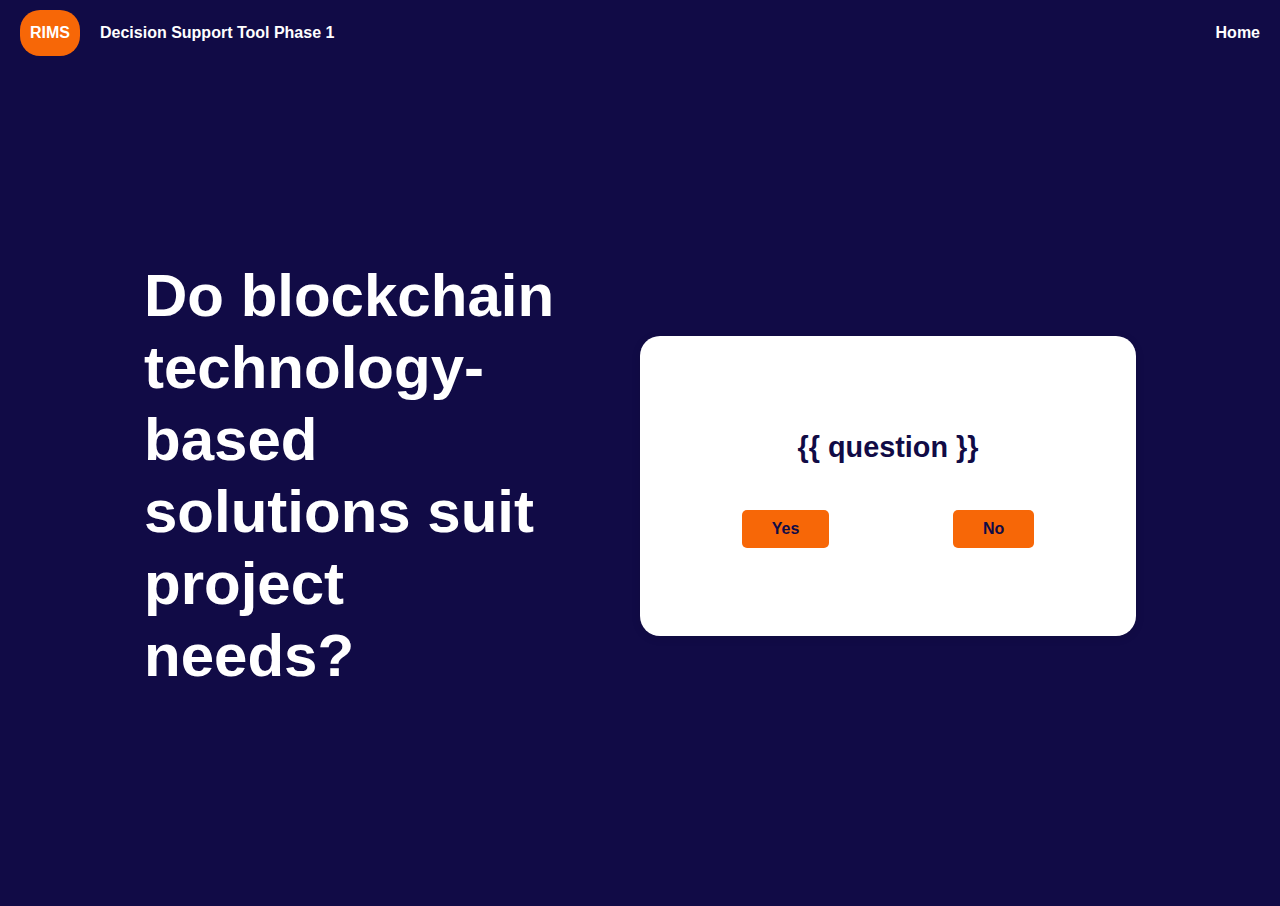
<file: BCT-Phase 1/templates/index.html>
<!DOCTYPE html>
<html lang="en">
  <head>
    <meta charset="UTF-8" />
    <meta name="viewport" content="width=device-width, initial-scale=1.0" />
    <title>Web-based DST Application</title>
    <style>
      * {
        margin: 0;
        padding: 0;
        box-sizing: border-box;
      }

      body {
        font-family: "Open Sans", sans-serif;
        line-height: 1.6;
        background-color: #110b46;
        position: relative;
      }

      .main-header {
        background: #110b46;
        padding: 10px 20px;
        display: flex;
        justify-content: space-between;
        align-items: center;
      }

      .title {
        color: #ffffff;
        font-family: "Open Sans", sans-serif;
        
        font-size: clamp(1.5rem, 5vw, 60px);
        line-height: 1.2;
        font-weight: 700;
        margin-bottom: 20px;
       
        max-width: 90%;
      }

      .info {
        color: #adb5bd;
        font-family: "Open Sans", sans-serif;
        font-size: 20px;
        font-weight: 700;
        max-width: 650px;
      }

      .content {
        font-family: "Open Sans", sans-serif;
        font-size: 16px;
        font-weight: 500;
        color: #adb5bd;
        max-width: 500px;
      }

      .logo {
        font-weight: 600;
        color: #fff;
        font-size: 1em;
      }

      .logo-container {
        background-color: #f76707;
        padding: 10px;
        border-radius: 20px;
        display: inline-block;
        margin-right: 10px;
      }

      .header-text {
        color: #fff;
        font-weight: 600;
        margin-left: 10px;
      }

      .header-left {
        display: flex;
        align-items: center;
      }

      .main-nav .nav-item {
        color: #ffffff;
        text-decoration: none;
        margin-left: 20px;
        font-weight: 600;
      }

      .main-nav .nav-item:hover {
        border-bottom: 2px solid #333;
      }

      .main-content {
        display: flex;
        flex-direction: row;
        flex-wrap: wrap;
        justify-content: center;
        align-items: center;
        padding: 20px;
        height: calc(100vh - 60px);
      }

      .general-info {
        flex-basis: 40%;
        padding: 20px;
      }

      .question-card {
        background: #fff;
        border-radius: 20px;
        box-shadow: 0 2px 10px rgba(0, 0, 0, 0.1);
        padding: 40px;
        width: 50%;
        max-width: 600px;
        margin: 20px;
        height: 300px;
        flex-basis: 40%;
        text-align: center;
        margin-left: 20px;
        display: flex;
        flex-direction: column;
        justify-content: center;
      }

      .question-title {
        font-size: 1.8em;
        margin-bottom: 20px;
        color: #110b46;
      }

      .response-form {
        display: flex;
        justify-content: space-around;
        margin-top: 20px;
      }

      .response-btn {
        border: none;
        border-radius: 5px;
        padding: 10px 30px;
        cursor: pointer;
        transition: all 0.3s ease;
        font-size: 1em;
        font-weight: 600;
        color: #110b46;
        background-color: #f76707;
      }

      .response-btn:hover {
        background-color: #ff922b;
      }

      @media (max-width: 768px) {
        .question-card {
          width: 80%;
          padding: 20px;
        }

        .question-title {
          font-size: 1.5em;
        }

        .header {
          flex-direction: column;
        }

        .main-nav .nav-item {
          margin-left: 0;
          margin-right: 0;
          margin-top: 10px;
        }

        .main-content {
          flex-direction: column;
        }

        .general-info .question-card {
          flex-basis: 100%;
          width: 100%;
          padding: 20px;
        }
      }
    </style>
  </head>
  <body>
    <header class="main-header">
      <div class="header-left">
        <div class="logo-container">
          <div class="logo">RIMS</div>
        </div>
        <div class="header-text">Decision Support Tool Phase 1</div>
      </div>
      <nav class="main-nav">
        <a href="/" class="nav-item">Home</a>
      </nav>
    </header>
    <main class="main-content">
      <div class="general-info">
        <h1 class="title">
          Do blockchain technology-based solutions suit project needs?
        </h1>
      </div>
      <div class="question-card">
        <h1 class="question-title">{{ question }}</h1>

        <form action="/index" method="post" class="response-form">
          <button type="submit" class="response-btn" name="answer" value="yes">
            Yes
          </button>
          <button type="submit" class="response-btn" name="answer" value="no">
            No
          </button>
        </form>
      </div>
    </main>
  </body>
</html>
</file>
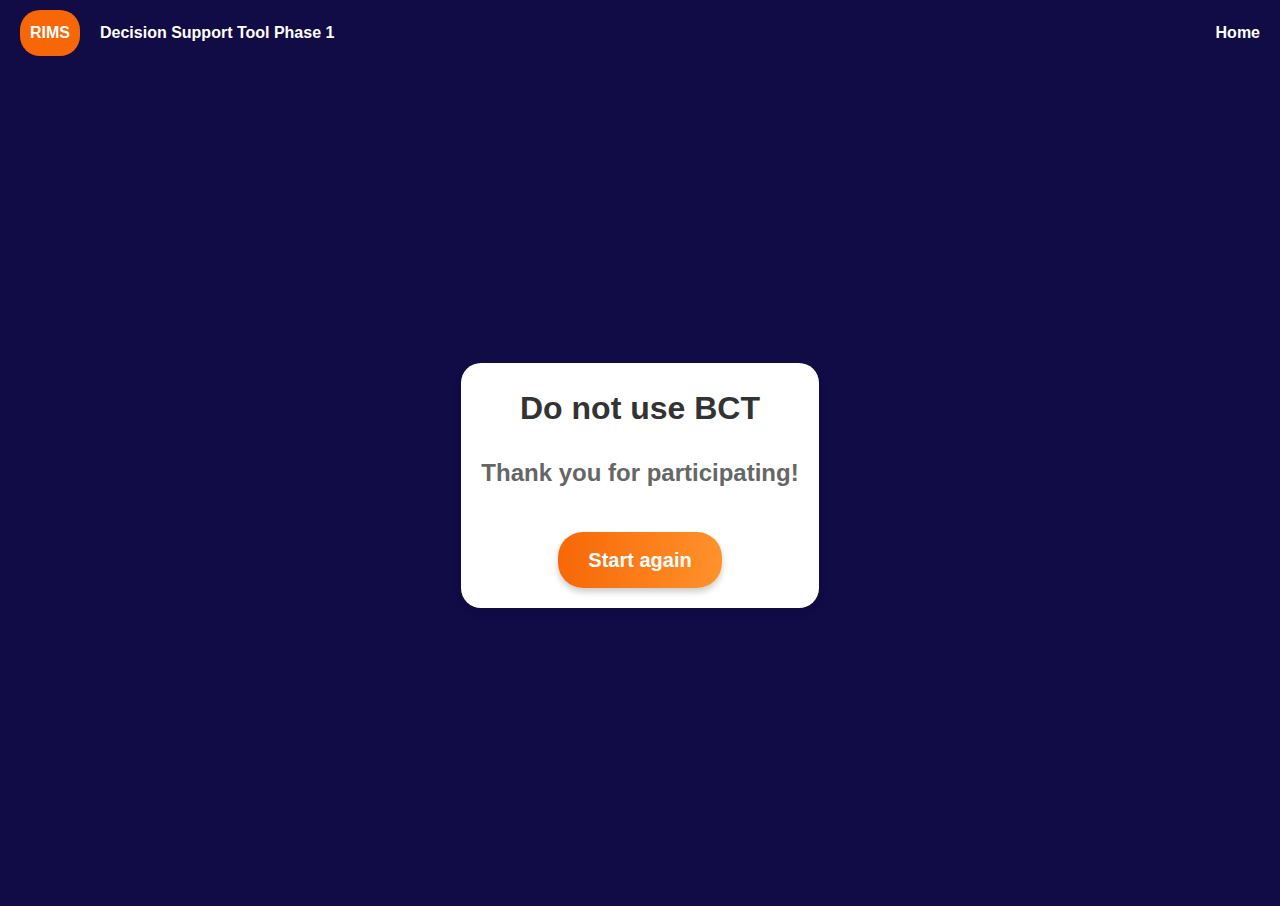
<file: BCT-Phase 1/templates/end.html>
<!DOCTYPE html>
<html lang="en">
  <head>
    <meta charset="UTF-8" />
    <meta name="viewport" content="width=device-width, initial-scale=1.0" />
    <title>Web-based DST Application</title>
    <style>
      * {
        margin: 0;
        padding: 0;
        box-sizing: border-box;
      }

      body {
        font-family: "Open Sans", sans-serif;
        line-height: 1.6;
        background-color: #110b46;
        position: relative;
      }

      .card {
        background: #fff;
        border-radius: 20px;
        box-shadow: 0 4px 8px rgba(0, 0, 0, 0.1);
        padding: 20px;
        max-width: 500px;
        text-align: center;
      }

      h1 {
        color: #333;
        font-size: 2em;
        margin-bottom: 20px;
      }

      h3 {
        color: #666;
        font-size: 24px;
        margin-bottom: 20px;
      }

      .logo {
        font-weight: 600;
        font-size: 1em;
        color: #fff;
      }

      .logo-container {
        background-color: #f76707;
        padding: 10px;
        border-radius: 20px;
        display: inline-block;
        margin-right: 10px;
      }

      .header-text {
        color: #fff;
        font-weight: 600;
        margin-left: 10px;
      }

      .header-left {
        display: flex;
        align-items: center;
      }

      .main-nav .nav-item {
        color: #ffffff;
        text-decoration: none;
        margin-left: 20px;
        font-weight: 600;
      }

      .main-nav .nav-item:hover {
        border-bottom: 2px solid #333;
      }

      .main-header {
        background: #110b46;
        padding: 10px 20px;
        display: flex;
        justify-content: space-between;
        align-items: center;
      }

      .main-content {
        display: flex;
        flex-direction: row;
        flex-wrap: wrap;
        justify-content: center;
        align-items: center;
        padding: 20px;
        height: calc(100vh - 60px);
      }

      .phase-link {
        display: inline-block;
        text-decoration: none;
        background-image: linear-gradient(to right, #f76707, #ff922b);
        color: #fff;
        padding: 12px 30px;
        border-radius: 25px;
        border: none;
        box-shadow: 0 4px 6px rgba(0, 0, 0, 0.2);
        margin-top: 20px;
        transition: transform 0.2s ease, box-shadow 0.2s ease;
        font-weight: bold;
        font-size: 20px;
      }

      .phase-link:hover {
        transform: translateY(-2px);
        box-shadow: 0 6px 8px rgba(0, 0, 0, 0.3);
        background-image: linear-gradient(to right, #ff922b, #f76707);
        text-decoration: none;
      }

      @media (max-width: 768px) {
        .header {
          flex-direction: column;
        }
        .main-content {
          flex-direction: column;
        }
        .main-nav .nav-item {
          margin-left: 0;
          margin-right: 0;
          margin-top: 10px;
        }
      }
    </style>
  </head>
  <body>
    <header class="main-header">
      <div class="header-left">
        <div class="logo-container">
          <div class="logo">RIMS</div>
        </div>
        <div class="header-text">Decision Support Tool Phase 1</div>
      </div>
      <nav class="main-nav">
        <a href="/" class="nav-item">Home</a>
      </nav>
    </header>
    <main class="main-content">
      <div class="card">
        <h1>Do not use BCT</h1>
        <h3>Thank you for participating!</h3>
        <a href="/index" class="phase-link">Start again</a>
      </div>
    </main>
  </body>
</html>
</file>
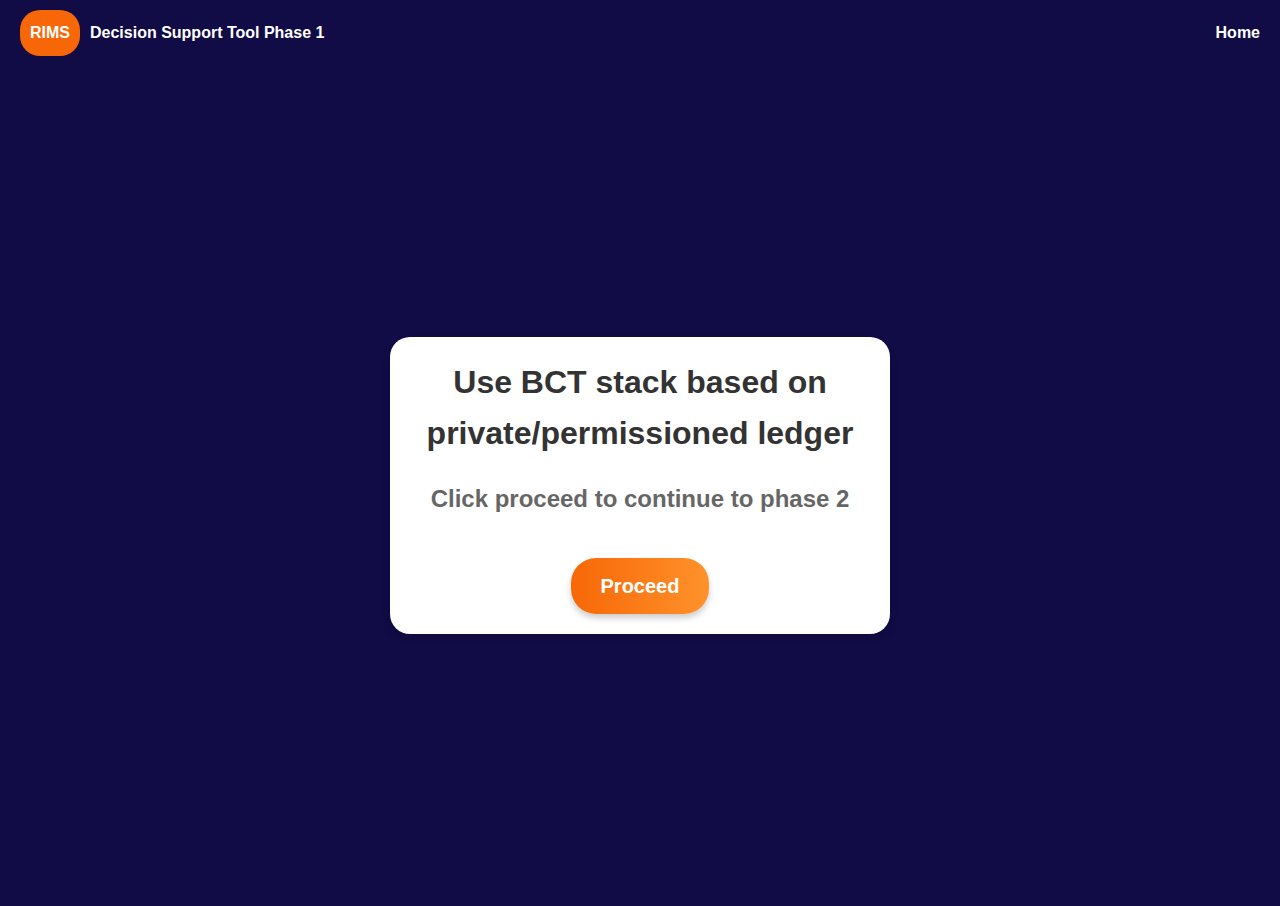
<file: BCT-Phase 1/templates/solution_1.html>
<!DOCTYPE html>
<html lang="en">
  <head>
    <meta charset="UTF-8" />
    <meta name="viewport" content="width=device-width, initial-scale=1.0" />
    <title>Web-based DST Application</title>
    <style>
      * {
        margin: 0;
        padding: 0;
        box-sizing: border-box;
      }

      body {
        font-family: "Open Sans", sans-serif;
        line-height: 1.6;
        background-color: #110b46;
        position: relative;
      }

      .card {
        background: #fff;
        border-radius: 20px;
        box-shadow: 0 4px 8px rgba(0, 0, 0, 0.1);
        padding: 20px;
        max-width: 500px;
        text-align: center;
      }

      h1 {
        color: #333;
        font-size: 2em;
        margin-bottom: 20px;
      }

      h3 {
        color: #666;
        font-size: 24px;
        margin-bottom: 20px;
      }

      .logo {
        font-weight: 600;
        font-size: 1em;
        color: #fff;
      }

      .logo-container {
        background-color: #f76707;
        padding: 10px;
        border-radius: 20px;
        display: inline-block;
      }

      .header-text {
        color: #fff;
        font-weight: 600;
        margin-left: 10px;
      }

      .header-left {
        display: flex;
        align-items: center;
      }

      .main-nav .nav-item {
        color: #ffffff;
        text-decoration: none;
        margin-left: 20px;
        font-weight: 600;
      }

      .main-nav .nav-item:hover {
        border-bottom: 2px solid #333;
      }

      .main-header {
        background: #110b46;
        padding: 10px 20px;
        display: flex;
        justify-content: space-between;
        align-items: center;
      }

      .main-content {
        display: flex;
        flex-direction: row;
        flex-wrap: wrap;
        justify-content: center;
        align-items: center;
        padding: 20px;
        height: calc(100vh - 60px);
      }

      .phase-link {
        display: inline-block;
        text-decoration: none;
        background-image: linear-gradient(to right, #f76707, #ff922b);
        color: #fff;
        padding: 12px 30px;
        border-radius: 25px;
        border: none;
        box-shadow: 0 4px 6px rgba(0, 0, 0, 0.2);
        margin-top: 20px;
        transition: transform 0.2s ease, box-shadow 0.2s ease;
        font-weight: bold;
        font-size: 20px;
      }

      .phase-link:hover {
        transform: translateY(-2px);
        box-shadow: 0 6px 8px rgba(0, 0, 0, 0.3);
        background-image: linear-gradient(to right, #ff922b, #f76707);
        text-decoration: none;
      }

      @media (max-width: 768px) {
        .header {
          flex-direction: column;
        }
        .main-content {
          flex-direction: column;
        }
        .main-nav .nav-item {
          margin-left: 0;
          margin-right: 0;
          margin-top: 10px;
        }
      }
    </style>
  </head>
  <body>
    <header class="main-header">
      <div class="header-left">
        <div class="logo-container">
          <div class="logo">RIMS</div>
        </div>
        <div class="header-text">Decision Support Tool Phase 1</div>
      </div>
      <nav class="main-nav">
        <a href="/" class="nav-item">Home</a>
      </nav>
    </header>
    <main class="main-content">
      <div class="card">
        <h1>Use BCT stack based on private/permissioned ledger</h1>
        <h3>Click proceed to continue to phase 2</h3>
        <a
          href="https://bct-cscm.netlify.app/"
          class="phase-link"
          target="_blank"
          >Proceed</a
        >
      </div>
    </main>
  </body>
</html>
</file>
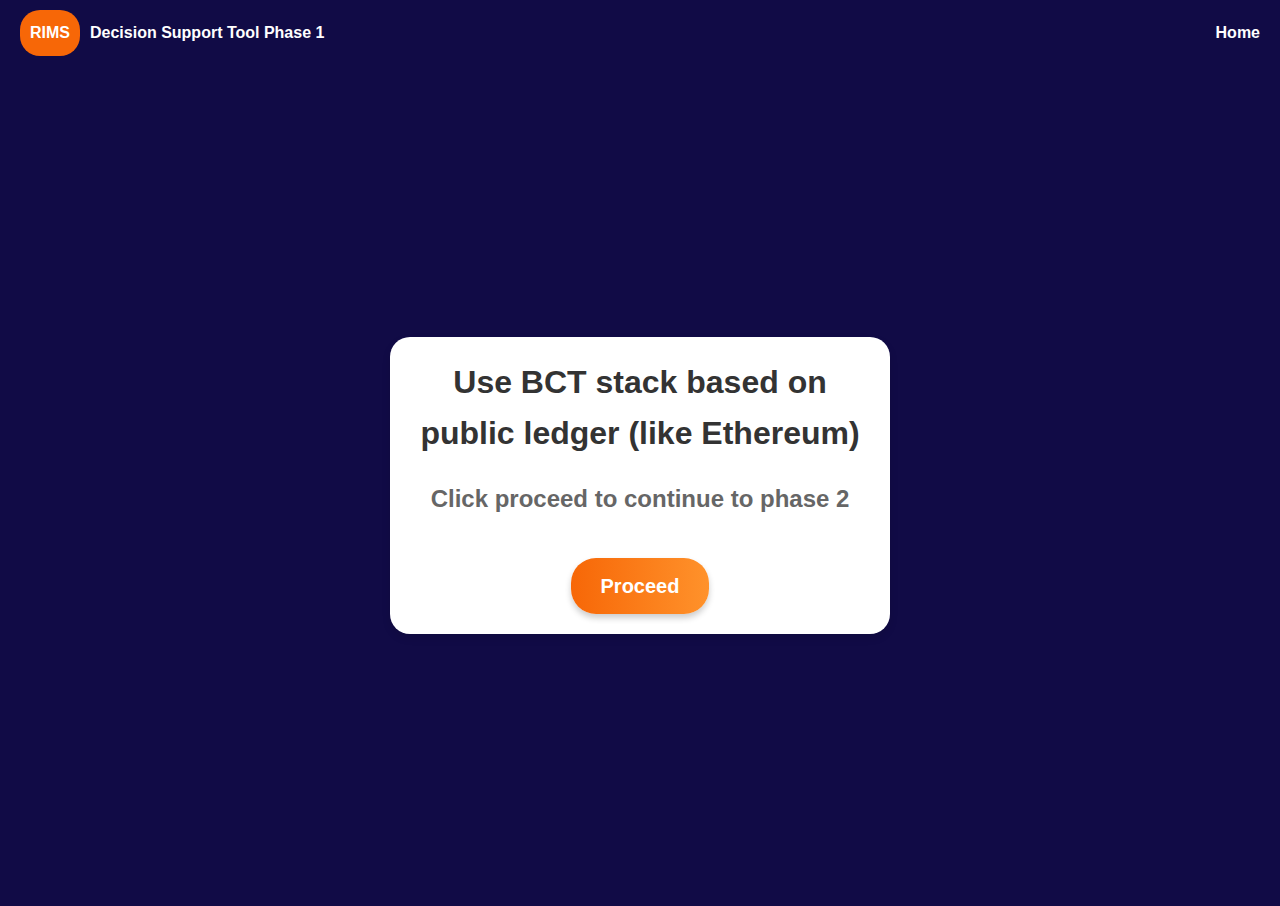
<file: BCT-Phase 1/templates/solution_2.html>
<!DOCTYPE html>
<html lang="en">
  <head>
    <meta charset="UTF-8" />
    <meta name="viewport" content="width=device-width, initial-scale=1.0" />
    <title>Web-based DST Application</title>
    <style>
      * {
        margin: 0;
        padding: 0;
        box-sizing: border-box;
      }

      body {
        font-family: "Open Sans", sans-serif;
        line-height: 1.6;
        background-color: #110b46;
        position: relative;
      }

      .card {
        background: #fff;
        border-radius: 20px;
        box-shadow: 0 4px 8px rgba(0, 0, 0, 0.1);
        padding: 20px;
        max-width: 500px;
        text-align: center;
      }

      h1 {
        color: #333;
        font-size: 2em;
        margin-bottom: 20px;
      }

      h3 {
        color: #666;
        font-size: 24px;
        margin-bottom: 20px;
      }

      .logo {
        font-weight: 600;
        font-size: 1em;
        color: #fff;
      }

      .logo-container {
        background-color: #f76707;
        padding: 10px;
        border-radius: 20px;
        display: inline-block;
      }

      .header-text {
        color: #fff;
        font-weight: 600;
        margin-left: 10px;
      }

      .header-left {
        display: flex;
        align-items: center;
      }

      .main-nav .nav-item {
        color: #ffffff;
        text-decoration: none;
        margin-left: 20px;
        font-weight: 600;
      }

      .main-nav .nav-item:hover {
        border-bottom: 2px solid #333;
      }

      .main-header {
        background: #110b46;
        padding: 10px 20px;
        display: flex;
        justify-content: space-between;
        align-items: center;
      }

      .main-content {
        display: flex;
        flex-direction: row;
        flex-wrap: wrap;
        justify-content: center;
        align-items: center;
        padding: 20px;
        height: calc(100vh - 60px);
      }

      .phase-link {
        display: inline-block;
        text-decoration: none;
        background-image: linear-gradient(to right, #f76707, #ff922b);
        color: #fff;
        padding: 12px 30px;
        border-radius: 25px;
        border: none;
        box-shadow: 0 4px 6px rgba(0, 0, 0, 0.2);
        margin-top: 20px;
        transition: transform 0.2s ease, box-shadow 0.2s ease;
        font-weight: bold;
        font-size: 20px;
      }

      .phase-link:hover {
        transform: translateY(-2px);
        box-shadow: 0 6px 8px rgba(0, 0, 0, 0.3);
        background-image: linear-gradient(to right, #ff922b, #f76707);
        text-decoration: none;
      }

      @media (max-width: 768px) {
        .header {
          flex-direction: column;
        }
        .main-content {
          flex-direction: column;
        }
        .main-nav .nav-item {
          margin-left: 0;
          margin-right: 0;
          margin-top: 10px;
        }
      }
    </style>
  </head>
  <body>
    <header class="main-header">
      <div class="header-left">
        <div class="logo-container">
          <div class="logo">RIMS</div>
        </div>
        <div class="header-text">Decision Support Tool Phase 1</div>
      </div>
      <nav class="main-nav">
        <a href="/" class="nav-item">Home</a>
       
      </nav>
    </header>
    <main class="main-content">
      <div class="card">
        <h1>Use BCT stack based on public ledger (like Ethereum)</h1>
        <h3>Click proceed to continue to phase 2</h3>
        <a
          href="https://bct-cscm.netlify.app/"
          class="phase-link"
          target="_blank"
          >Proceed</a
        >
      </div>
    </main>
  </body>
</html>
</file>
